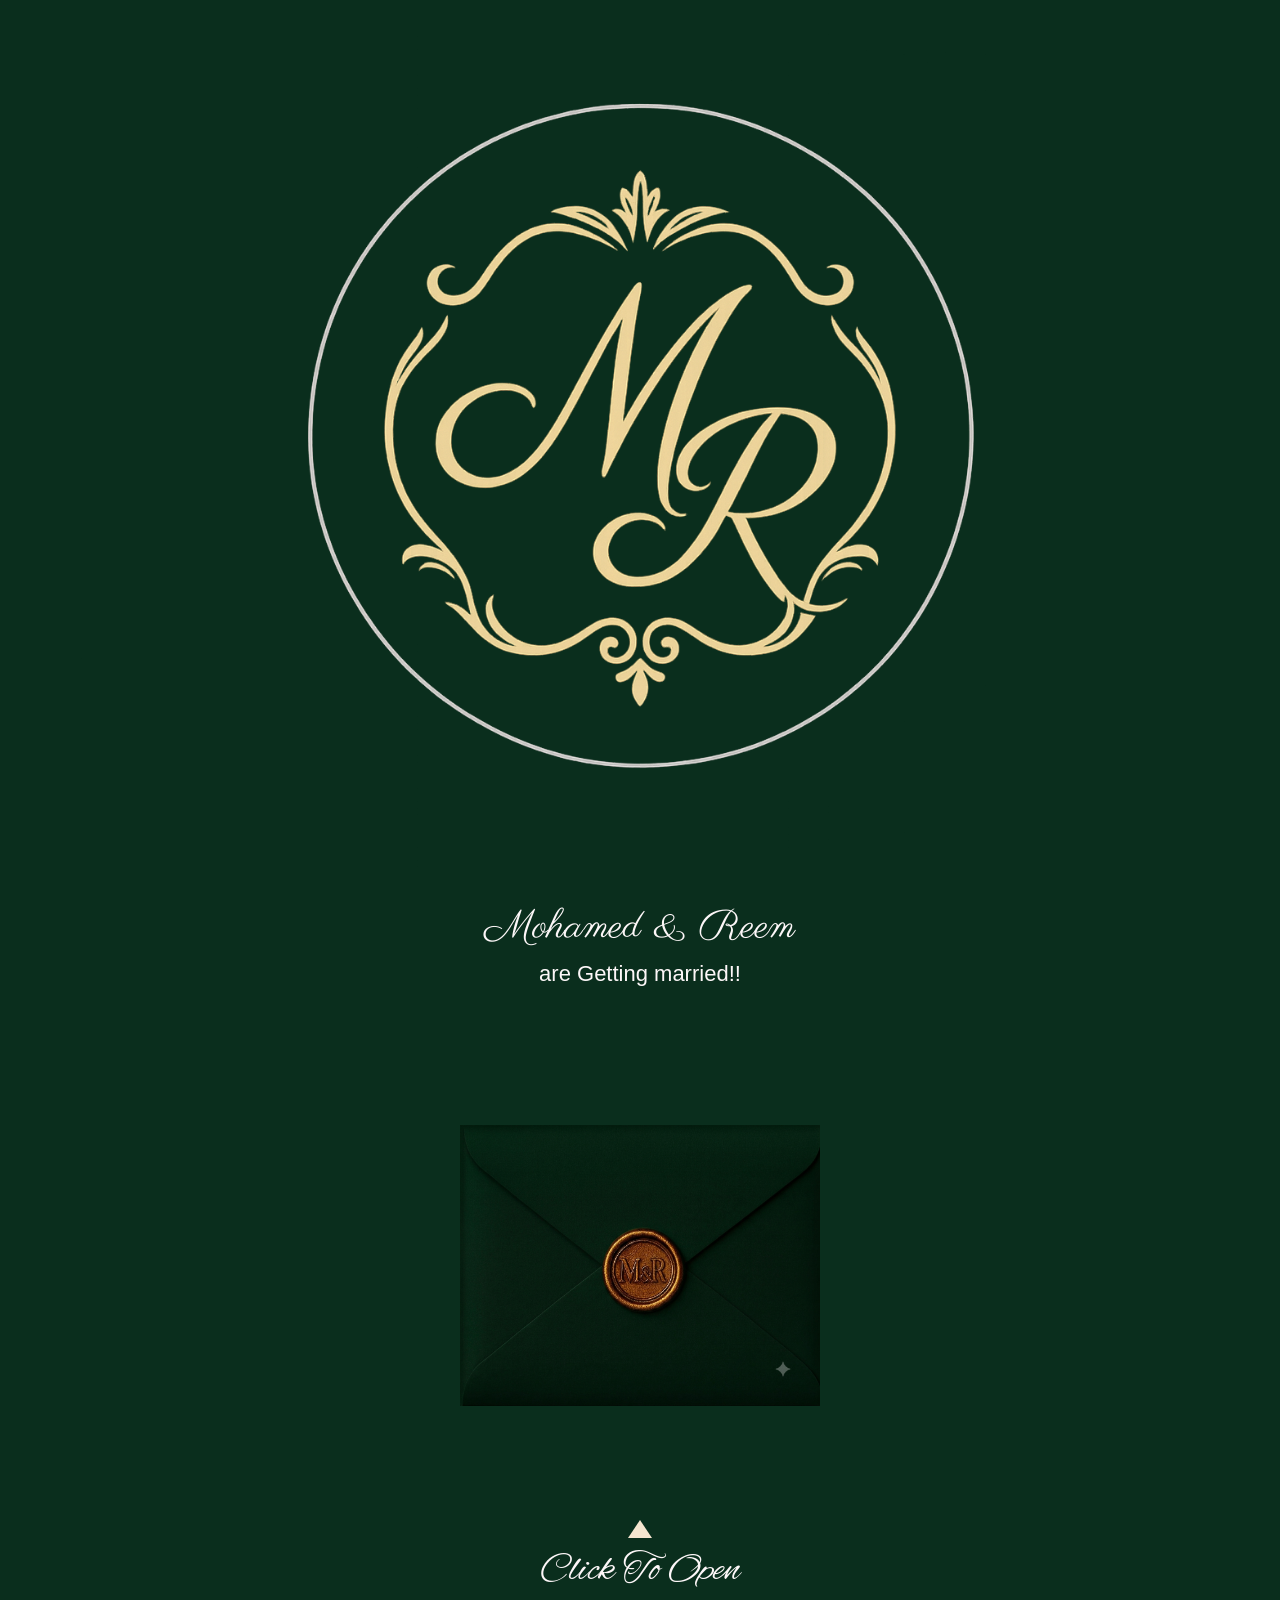
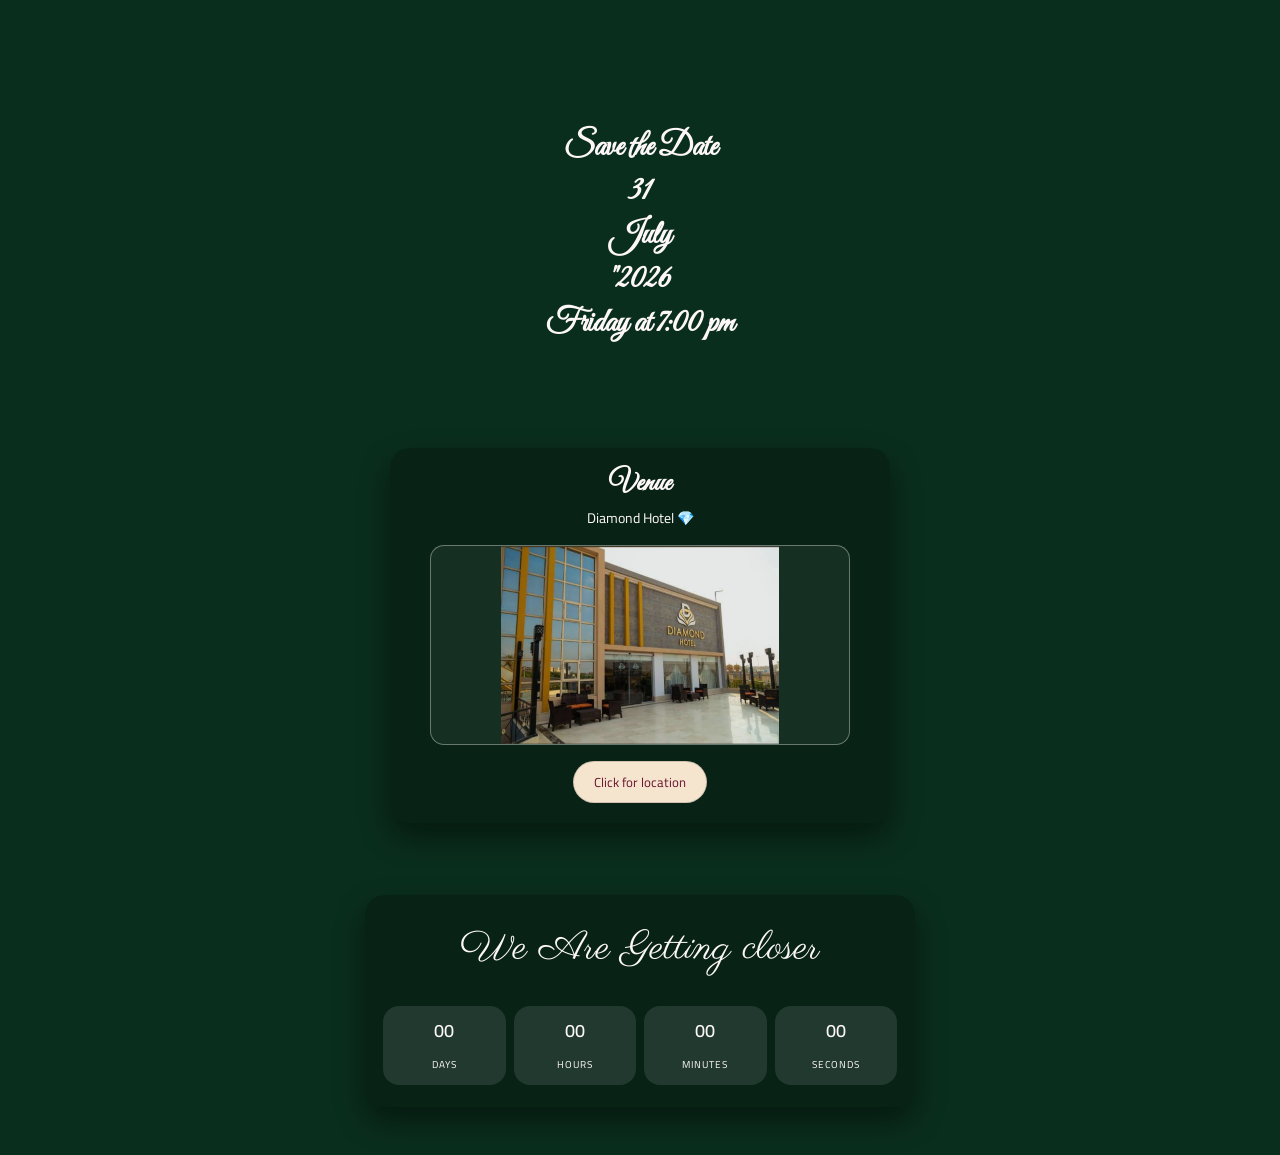
<file: index.html>
<!DOCTYPE html>
<html lang="ar" dir="rtl">
<head>
  <meta charset="UTF-8" />
  <title>Our Wedding</title>
  <meta name="viewport" content="width=device-width, initial-scale=1.0" />

  <!-- خطوط قريبة من شكل الدعوات -->
  <link rel="preconnect" href="https://fonts.googleapis.com">
  <link rel="preconnect" href="https://fonts.gstatic.com" crossorigin>
  <link href="https://fonts.googleapis.com/css2?family=Great+Vibes&family=Cairo:wght@300;400;600&display=swap" rel="stylesheet">
  <link href="https://fonts.googleapis.com/css2?family=Alex+Brush&display=swap" rel="stylesheet">
  <link href="https://fonts.googleapis.com/css2?family=Parisienne&display=swap" rel="stylesheet">

  <!-- ملف الـ CSS -->
  <link rel="stylesheet" href="new2.css" />
  <!-- Open Graph / Facebook / WhatsApp -->
<!-- Open Graph / Facebook / WhatsApp -->
<meta property="og:title" content="Mohamed & Reem Wedding Invitation" />
<meta property="og:description" content="You're invited to our wedding. Tap to view the full invitation ❤️" />
<meta property="og:image" content="https://m01111913681-dev.github.io/Moataz_Nadia/m.jpg" />
<meta property="og:image:type" content="image/jpeg" />
<meta property="og:image:width" content="1200" />
<meta property="og:image:height" content="630" />
<meta property="og:url" content="https://m01111913681-dev.github.io/Moataz_Nadia/" />
<meta property="og:type" content="website" />

<!-- Twitter -->
<meta name="twitter:card" content="summary_large_image" />
<meta name="twitter:title" content="Moataz & Nadia Wedding Invitation" />
<meta name="twitter:description" content="You're invited to our wedding ❤️" />
<meta name="twitter:image" content="https://m01111913681-dev.github.io/Moataz_Nadia/m.jpg" />

</head>
<body>
  <div class="page">

    <!-- لوجو بسيط بالأحرف -->
    <header class="top-logo">
      <div class="logo-circle">
        <img src="ChatGPT Image 28 يونيو 2026، 09_03_22 م.png" class="logo-img" alt="MN Logo">
      </div>
    </header>

    <!-- Save the date + الظرف -->
    <section class="save-date-section">
      <p class="save-names">Mohamed  &amp;  Reem</p>
      <p class="save-names1">!!are Getting married</p>
      </section>
    
      
     
    </section>
     
      
      <!-- الظرف بالصور / الفيديو -->
      <section class="envelope-section">
        <div class="envelope-wrapper" id="envelopeWrapper">
          <img src="Reem.png"
            class="envelope-image"
            alt="Closed Envelope"
          />
          <!-- منطقة الضغط على الختم -->
          <div class="seal-click" id="sealClick"></div>
        </div>

        <!-- فيديو فتح الظرف وخروج الدعوة -->
        <video
          id="envelopeVideo"
          class="envelope-video"
          preload="auto"
          playsinline
        >
          <source src="VID-20260713-WA0044.mp4" type="video/mp4" />
          متصفحك لا يدعم تشغيل الفيديو.
        </video>
        <div class="envelope-hint">
    <div class="hint-arrow"></div>
    
      Click To Open 
    
  </div>
      </section>
       <div style="height:100px;"></div>
      <h1 class="save-title">Save the Date</h1>
      <h1 class="save-title">31</h1>
      <h1 class="save-title">July</h1>
      <h1 class="save-title">2026"</h1>
      <h1 class="save-title">Friday at 7:00 pm</h1>
    </section>

    <!-- سكشن الـ Venue المستقل -->
    <div style="height:100px;"></div>
    <section class="venue-section">
      <div class="venue-card">
        <h2 class="venue-heading">Venue</h2>
        <p class="venue-subtitle">💎 Diamond Hotel </p>

        <!-- صورة القاعة -->
        <div class="venue-illustration">
          <img src="IMG_٢٠٢٦٠٧٠٤_١٦٣٧٤٨.png" class="venue-image" alt="Venue Image" />
        </div>

        <a
          class="venue-location-btn"
          href="https://maps.app.goo.gl/sP24rSzknCCigap89"
          target="_blank"
          rel="noopener noreferrer"
        >
          Click for location
        </a>
      </div>
    </section>

    <!-- العد التنازلي -->
    <section class="countdown-wrapper">
      <div class="countdown-card">
        
        
        <p class="save-names">  We Are Getting closer</p>️
        
        <div class="countdown-grid">
          <div class="count-item">
            <span id="days" class="count-number">00</span>
            <span class="count-label">Days</span>
          </div>
          <div class="count-item">
            <span id="hours" class="count-number">00</span>
            <span class="count-label">Hours</span>
          </div>
          <div class="count-item">
            <span id="minutes" class="count-number">00</span>
            <span class="count-label">Minutes</span>
          </div>
          <div class="count-item">
            <span id="seconds" class="count-number">00</span>
            <span class="count-label">Seconds</span>
          </div>
        </div>
      </div>
    </section>

    <!-- سكشن الـ RSVP الجديد -->
    <!--<section class="rsvp-section">
      <div class="rsvp-card-wrapper">
        <!-- حط هنا اسم صورة الـ RSVP اللي عملناها (غيّر الاسم لو مختلف) -->
       <!-- <img src="nn.png" alt="RSVP Card" class="rsvp-image">
      </div>

      <a
        class="rsvp-btn"
        href="https://docs.google.com/forms/d/e/1FAIpQLSfzoAWnsAp6I66UxWGJJ-xmnAPvccOeKJ3iqCFzjagv_PDqUA/viewform?usp=dialog"
        target="_blank"
        rel="noopener noreferrer"
      >
        Click to RSVP
      </a>
      
    </section>

  </div>
<footer class="site-footer">
    <p>
      Made with Love❤️ 
  <!--  <strong>Moataz&Nadia</strong> -->
    </p>
  </footer>
             


  <!-- سكربت فتح الظرف + العد التنازلي -->
  <script>
    // عناصر الظرف والفيديو
    const envelopeWrapper = document.getElementById("envelopeWrapper");
    const sealClick = document.getElementById("sealClick");
    const envelopeVideo = document.getElementById("envelopeVideo");

    const VIDEO_START_AT = 0.3;  // ثواني قبل ما الورقة تطلع (عدّل الرقم لو حابب)

    function openInvite() {
      if (!envelopeVideo) return;
      envelopeWrapper.style.display = "none";
      envelopeVideo.style.display = "block";

      // نبدأ من لحظة خروج الورقة
      envelopeVideo.currentTime = VIDEO_START_AT;
      envelopeVideo.play();
    }

    // لما تدوس على الختم
    if (sealClick) {
      sealClick.addEventListener("click", openInvite);
    }

    // احتياطياً: لو حد دس في أي حتة في الظرف نفسه
    if (envelopeWrapper) {
      envelopeWrapper.addEventListener("click", openInvite);
    }

    // لما الفيديو يخلص ننزل للـ Venue
    if (envelopeVideo) {
      envelopeVideo.addEventListener("ended", () => {
        const venueSection = document.querySelector(".venue-section");
        if (venueSection) {
          venueSection.scrollIntoView({ behavior: "smooth" });
        }
      });
    }

    // عد تنازلي لـ 25/12/2025 الساعة 18:00
    const countDownDate = new Date("2026-07-31T18:00:00+02:00").getTime();

    function updateCountdown() {
      const now = new Date().getTime();
      const distance = countDownDate - now;

      const daysEl = document.getElementById("days");
      const hoursEl = document.getElementById("hours");
      const minutesEl = document.getElementById("minutes");
      const secondsEl = document.getElementById("seconds");

      if (distance <= 0) {
        daysEl.textContent = "00";
        hoursEl.textContent = "00";
        minutesEl.textContent = "00";
        secondsEl.textContent = "00";
        return;
      }

      const days = Math.floor(distance / (1000 * 60 * 60 * 24));
      const hours = Math.floor((distance % (1000 * 60 * 60 * 24)) / (1000 * 60 * 60));
      const minutes = Math.floor((distance % (1000 * 60 * 60)) / (1000 * 60));
      const seconds = Math.floor((distance % (1000 * 60)) / 1000);

      daysEl.textContent = String(days).padStart(2, "0");
      hoursEl.textContent = String(hours).padStart(2, "0");
      minutesEl.textContent = String(minutes).padStart(2, "0");
      secondsEl.textContent = String(seconds).padStart(2, "0");
    }

    updateCountdown();
    setInterval(updateCountdown, 1000);
  </script>
</body>
</html>
</file>
<file: new2.css>
/* ضبط عام */
* {
  box-sizing: border-box;
  margin: 0;
  padding: 0;
}

html,
body {
  height: 100%;
}

body {
  font-family: "Cairo", system-ui, -apple-system, BlinkMacSystemFont, "Segoe UI",
    sans-serif;
    background: #0A2E1D;
  //background: #320812;   /* لون واحد للموقع كله */
  color: #fdf7f8;
}

/* الحاوية الرئيسية */
.page {
  min-height: 100vh;
  display: flex;
  flex-direction: column;
  align-items: center;
  padding: 24px 12px 48px;
}

/* اللوجو */
.top-logo {
  margin-bottom: 16px;
}

//.logo-circle //{
//  width: 200px;
  height: 200px;
  border-radius: 50%;
  border: 1.5px solid rgba(255, 255, 255, 0.5);
  display: flex;
  align-items: center;
  justify-content: center;
  margin: 0 auto 20px;
  overflow: hidden; /* مهم علشان تبقى جوه الدايرة */
}

.logo-img {
  width: 100%;
  height: 100%;
  object-fit: cover;  /* تخليها مظبوطة */
}

.logo-initials {
  font-family: "parisienne", cursive;
  font-size: 110px;        /* حجم كبير ومناسب */
  color: #fdf7f8;
  position: relative;
}

/* حرف N داخل في الـ M بالـ CSS فقط */
.logo-initials::after {
  content: "N";
  position: absolute;
  top: 40px;           /* نزّل الـ N سنة بسيطة */
  left: 50px;          /* حرّكه يمين شوية عشان يدخل في الـ M */
  font-family: "parisienne", cursive;
  font-size: 100px;    /* أصغر سنة من الـ M */
  color: #fdf7f8;
  opacity: 0.95;
  z-index: -1;         /* يخليه ورا الـ M شوية */
  transform: scale(0.95);
}

/* Save the date */
.save-date-section {
  text-align: center;
  margin-bottom: 28px; /* مسافة أكبر */
}

.save-title {
  font-family: "Great Vibes", cursive;
  font-size: 32px;
  margin-bottom: 4px;
}

.save-date {
  font-size: 20px;
  letter-spacing: 2px;
  text-transform: uppercase;
}

.save-names {
  margin-top: 6px;
  font-family: "parisienne", sans-serif;
  font-size: 40px;
}
.save-names1 {
  margin-top: 6px;
  font-family: "normal", sans-serif;
  font-size: 22px;
}


/* الظرف + الفيديو */
.envelope-section {
  width: 100%;
  max-width: 500px;
  margin: 10px auto 32px;
  display: flex;
  flex-direction: column;
  align-items: center;
  gap: 14px;
}

.envelope-wrapper {
  position: relative;
  width: 420px;        /* كبرنا العرض */
  max-width: 100%;
  aspect-ratio: 3 / 4; /* أطول شوية زي اللي في الصورة */
  overflow: hidden;
}

/* صورة الظرف */
.envelope-image {
  position: absolute;
  inset: 0;
  width: 100%;
  height: 100%;
  object-fit: contain;
}

/* منطقة الضغط على الختم */
.seal-click {
  position: absolute;
  bottom: 28%;     /* نزّلها أو ارفعها حسب مكان الختم */
  left: 50%;
  transform: translateX(-50%);
  width: 90px;     /* حجم دائرة اللمس */
  height: 90px;
  border-radius: 50%;
  cursor: pointer;
  z-index: 10;
  background: rgba(255, 0, 0, 0); /* شفاف بالكامل */
}

/* فيديو الدعوة */
.envelope-video {
  width: 520px;        /* نفس عرض الظرف */
  height: 430px;       /* 3/4 تقريبا */
  max-width: 100%;
  border-radius: 18px;
  display: none;
  box-shadow: 0 20px 40px rgba(0, 0, 0, 0.45);
  object-fit: cover;
}

/* سكشن الـ Venue */
.venue-section {
  width: 100%;
  max-width: 500px;
  margin: 0 auto 32px;
  text-align: center;
}

.venue-card {
  background: rgba(0, 0, 0, 0.25);
  border-radius: 20px;
  padding: 18px 16px 20px;
  box-shadow: 0 14px 30px rgba(0, 0, 0, 0.45);
}

.venue-heading {
  font-family: "Great Vibes", cursive;
  font-size: 28px;
  margin-bottom: 4px;
}

.venue-subtitle {
  font-size: 14px;
  margin-bottom: 14px;
}

.venue-illustration {
  margin: 0 auto 16px;
  width: 100%;
  max-width: 420px;   /* بدل 320 */
  height: 200px;
  border-radius: 14px;
  border: 1.5px solid rgba(255, 255, 255, 0.35);
  background: rgba(255, 255, 255, 0.06);
  display: flex;
  align-items: center;
  justify-content: center;
  overflow: hidden;
}

.venue-image {
  width: 100%;
  height: 100%;
  object-fit: contain;  /* خليها cover لو عايزها تملى البوكس */
  opacity: 0.9;
}

.venue-time {
  font-size: 12px;
  margin-bottom: 10px;
  opacity: 0.9;
}

/* زر اللوكيشن تحت */
.venue-location-btn {
  display: inline-block;
  padding: 8px 20px;
  border-radius: 999px;
  background: #f5e5cf;
  color: #6b1632;
  text-decoration: none;
  font-size: 13px;
  border: 1px solid rgba(0, 0, 0, 0.15);
  transition: background 0.15s ease, transform 0.08s ease,
    box-shadow 0.15s ease;
}

.venue-location-btn:hover {
  background: #f0d6b3;
}

.venue-location-btn:active {
  transform: scale(0.97);
  box-shadow: 0 2px 6px rgba(0, 0, 0, 0.25) inset;
}

/* العد التنازلي */
.countdown-wrapper {
  width: 100%;
  max-width: 550px;   /* بدل 500 */
  margin: 40px auto 0;
}

.countdown-card {
  margin: 0 auto;
  background: rgba(0, 0, 0, 0.25);
  border-radius: 20px;
  padding: 20px 18px 22px;
  text-align: center;
  box-shadow: 0 14px 30px rgba(0, 0, 0, 0.45);
}

.countdown-title {
  font-family: "Great Vibes", cursive;
  font-size: 28px;
  margin-bottom: 2px;
}

.countdown-subtitle {
  font-size: 14px;
  margin-bottom: 14px;
}

.countdown-grid {
  display: grid;
  grid-template-columns: repeat(4, 1fr);
  gap: 8px;
  
    direction: ltr;
  
  
}

.count-item {
  background: rgba(255, 255, 255, 0.1);
  border-radius: 16px;
  padding: 8px 4px;
}

.count-number {
  display: block;
  font-size: 18px;
  font-weight: 600;
}

.count-label {
  font-size: 10px;
  text-transform: uppercase;
  letter-spacing: 1px;
}

/* سكاشن في النص */
section {
  width: 100%;
  max-width: 500px;
  margin: 0 auto;
}

/* سكشن الـ RSVP */
.rsvp-section {
  width: 100%;
  max-width: 550px;
  margin: 40px auto 0;
  text-align: center;
}

.rsvp-card-wrapper {
  background: rgba(0, 0, 0, 0.25);
  border-radius: 20px;
  padding: 16px;
  box-shadow: 0 14px 30px rgba(0, 0, 0, 0.45);
  margin-bottom: 16px;
}

.rsvp-image {
  width: 100%;
  border-radius: 14px;
  display: block;
}

.rsvp-btn {
  display: inline-block;
  margin-top: 4px;
  padding: 10px 28px;
  border-radius: 999px;
  background: #f5e5cf;
  color: #6b1632;
  text-decoration: none;
  font-size: 15px;
  font-weight: 600;
  border: 1px solid rgba(0,0,0,0.2);
  box-shadow: 0 6px 14px rgba(0,0,0,0.4);
  transition: background 0.15s ease, transform 0.08s ease, box-shadow 0.15s ease;
}

.rsvp-btn:hover {
  background: #f0d6b3;
}

.rsvp-btn:active {
  transform: scale(0.97);
  box-shadow: 0 2px 6px rgba(0,0,0,0.3) inset;
}

.rsvp-note {
  margin-top: 8px;
  font-size: 13px;
  opacity: 0.9;
}

/* للشاشات الأكبر شوية */
@media (min-width: 768px) {
  .page {
    padding-top: 32px;
  }

  .envelope-wrapper {
    width: 360px;
  }
}
/* زرار وسهم يوجّه الضيف إنه يضغط على الظرف */
.envelope-section {
  position: relative;
}

.envelope-hint {
  margin-top: 1px;
  display: flex;
  flex-direction: column;
  align-items: center;
  gap: 8px;
  font-family: 'alex brush', cursive, sans-serif;
  font-size: 40px;
  color: #fdf7f8;
}

/* السهم اللي بيشاور على الظرف */
.hint-arrow {
  width: 0;
  height: 0;
  border-left: 12px solid transparent;
  border-right: 12px solid transparent;
  border-bottom: 18px solid #f5e5cf; /* لون فاتح يمشي مع التصميم */
  animation: arrow-bounce 1s infinite;
}

/* الزرار نفسه */
.hint-button {
  border: 1px solid rgba(255, 255, 255, 0.7);
  border-radius: 999px;
  padding: 6px 18px;
  background: transparent;
  color: #fdf7f8;
  font-size: 14px;
  cursor: pointer;
  letter-spacing: 0.5px;
  transition: background 0.15s ease, transform 0.08s ease,
    box-shadow 0.15s ease;
}

.hint-button:hover {
  background: rgba(255, 255, 255, 0.1);
}

.hint-button:active {
  transform: scale(0.97);
  box-shadow: 0 2px 6px rgba(0, 0, 0, 0.3) inset;
}

/* حركة بسيطة للسهم */
@keyframes arrow-bounce {
  0%, 100% {
    transform: translateY(0);
  }
  50% {
    transform: translateY(-6px);
  }
}
.made-with-love {
  position: fixed;
  top: 50%;
  left: 50%;
  transform: translate(-50%, -50%);
  
  display: flex;
  align-items: center;
  gap: 12px;

  font-family: "Times New Roman", serif;
  font-size: 18px;
  color: #ffffff;        /* غيّر اللون حسب الخلفية */
  z-index: 9999;
}

.mw-circle {
  width: 45px;
  height: 45px;
  border-radius: 50%;
  border: 2px solid #ffffff;   /* غيّر اللون لو حابب */
  display: flex;
  align-items: center;
  justify-content: center;
  
  font-weight: bold;
  font-size: 22px;
}
/* الفوتر */
.site-footer {
  background: #1a0004; /* لون غامق شيك – عدّله لو حابب */
  padding: 25px 0;
  text-align: center;
}

/* نفس لوجو البطاقات */
.footer-brand {
  display: inline-flex;
  align-items: center;
  gap: 10px;
  color: #f5e6d3; /* بيج ناعم */
  font-family: 'Times New Roman', serif;
}

.site-footer{
  text-align: center;
}
</file>
